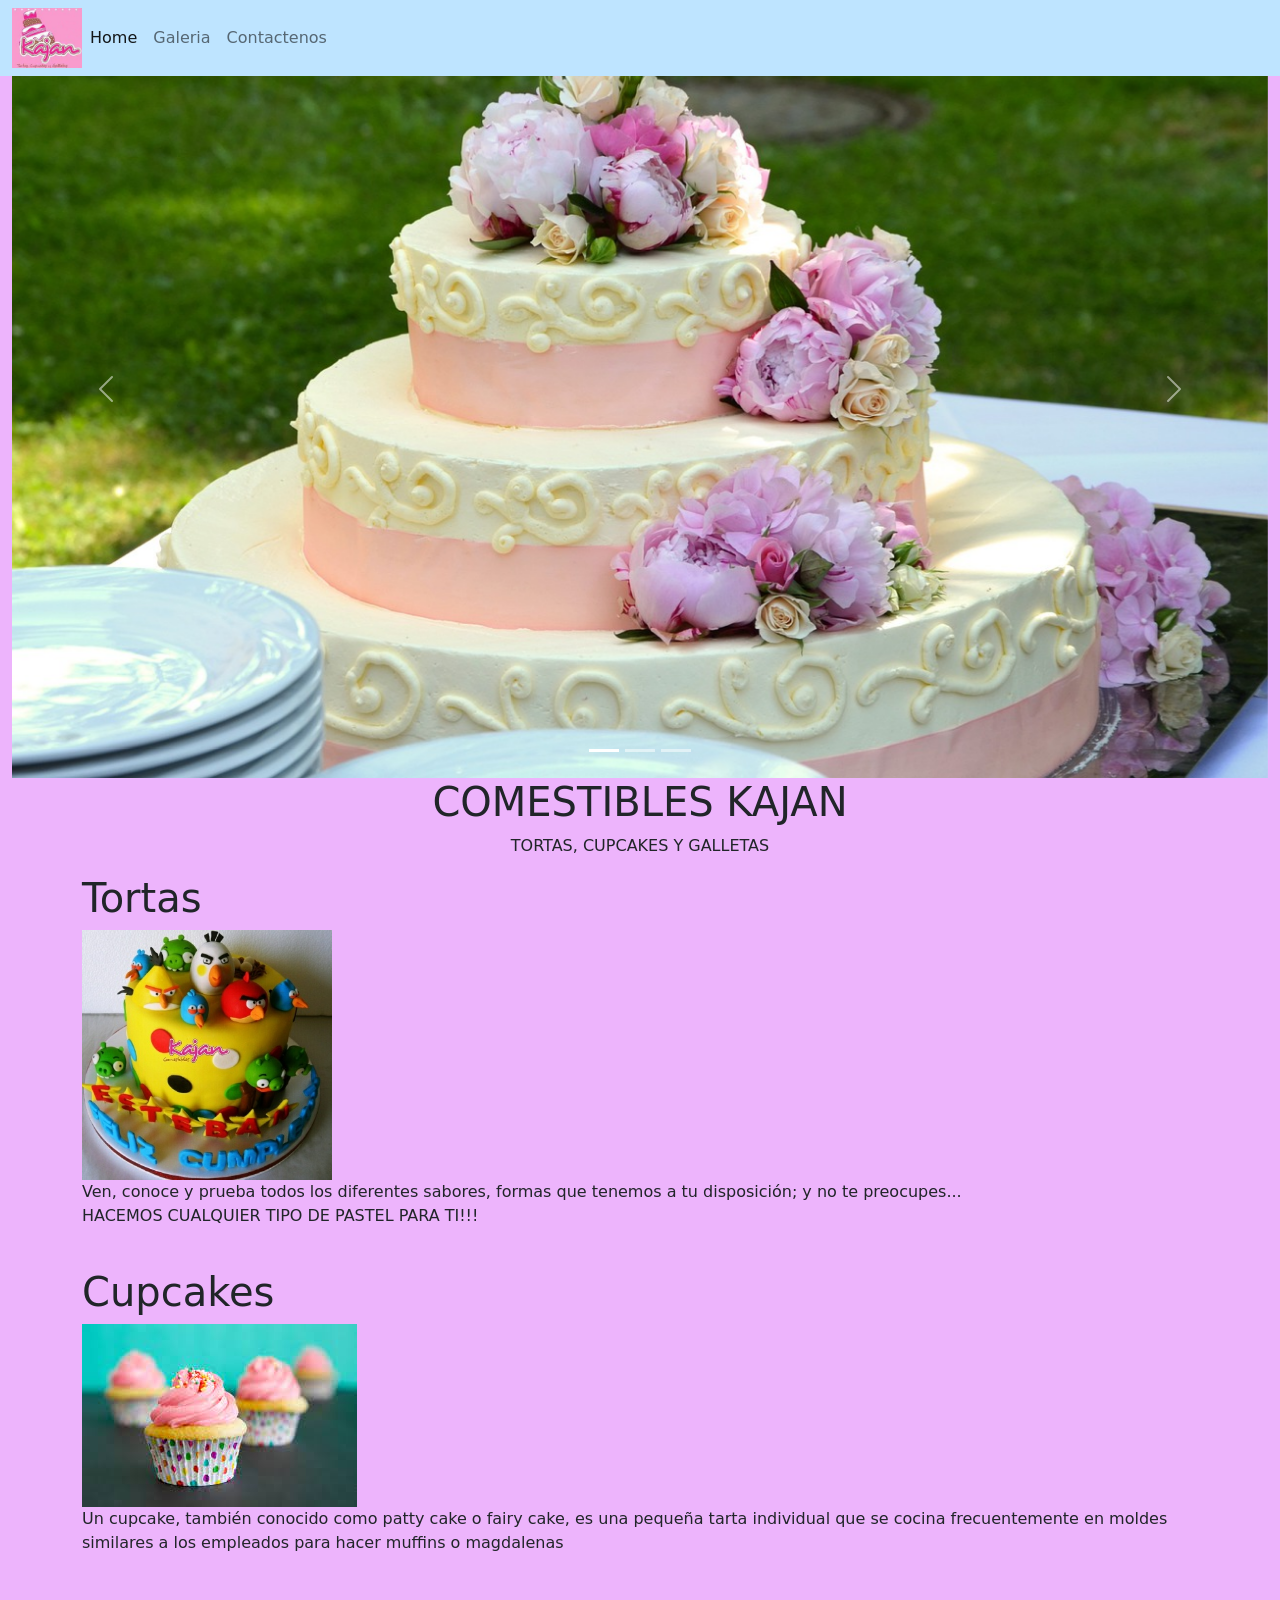
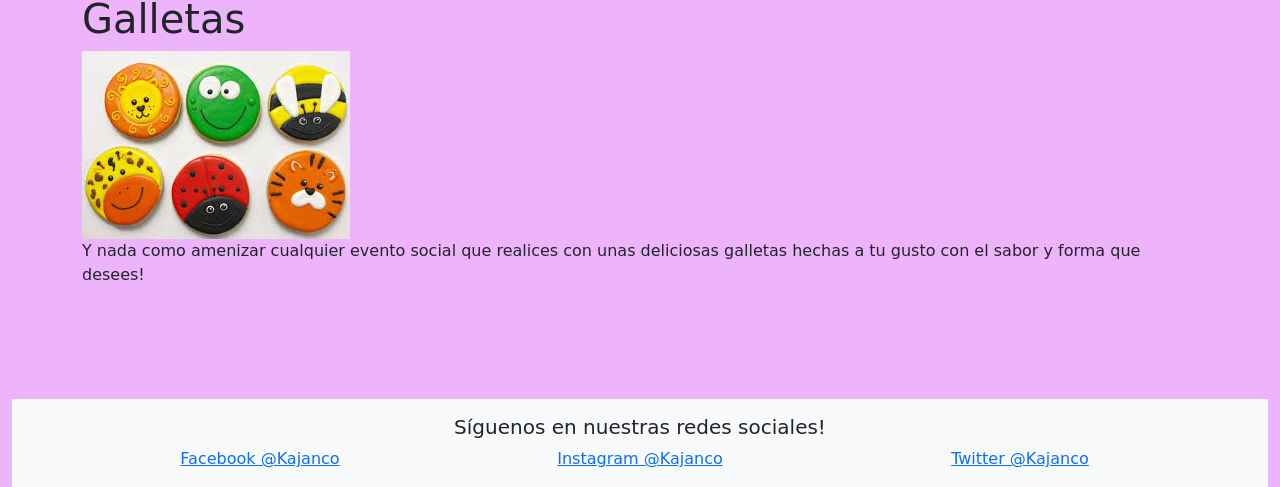
<file: index.html>
<!DOCTYPE html>
<html lang="en">

<head>
    <meta charset="UTF-8">
    <meta http-equiv="X-UA-Compatible" content="IE=edge">
    <meta name="viewport" content="width=device-width, initial-scale=1.0">

    <title>COMESTIBLES KAJAN</title>
    <!-- CSS only -->
    <link rel="stylesheet" href="css/bootstrap.min.css">
    <link rel="stylesheet" href="./css/estilos.css">
</head>

<body class="container-fluid">
    <nav class="navbar fixed-top navbar-expand-lg navbar-light" style="background-color: #bee4ff;">
        <div class="container-fluid">
            <img src="./imagenes/logo_pequeno.jpg" alt="" width="70px">
            <button class="navbar-toggler" type="button" data-bs-toggle="collapse" data-bs-target="#navbarNav"
                aria-controls="navbarNav" aria-expanded="false" aria-label="Toggle navigation">
                <span class="navbar-toggler-icon"></span>
            </button>
            <div class="collapse navbar-collapse" id="navbarNav">
                <ul class="navbar-nav">
                    <li class="nav-item">
                        <a class="nav-link active" aria-current="page" href="./index.html">Home</a>
                    </li>
                    <li class="nav-item">
                        <a class="nav-link" href="./paginas/Galeria.html">Galeria</a>
                    </li>
                    <li class="nav-item">
                        <a class="nav-link" href="Patients/add.php">Contactenos</a>
                    </li>   
                </ul>
            </div>
        </div>
    </nav>

    <section class="row">

        <div class="col-12">
            <div id="carouselExampleIndicators" class="carousel slide" data-bs-ride="carousel">
                <div class="carousel-indicators">
                    <button type="button" data-bs-target="#carouselExampleIndicators" data-bs-slide-to="0"
                        class="active" aria-current="true" aria-label="Slide 1"></button>
                    <button type="button" data-bs-target="#carouselExampleIndicators" data-bs-slide-to="1"
                        aria-label="Slide 2"></button>
                    <button type="button" data-bs-target="#carouselExampleIndicators" data-bs-slide-to="2"
                        aria-label="Slide 3"></button>
                    </div>
                    <div class="carousel-inner">
                        <div class="carousel-item active">
                            <img src="./imagenes/1.jpg" class="d-block w-100" alt="...">
                        </div>
                        <div class="carousel-item">
                            <img src="./imagenes/2.jpg" class="d-block w-100" alt="...">
                        </div>
                        <div class="carousel-item">
                            <img src="./imagenes/3.jpg" class="d-block w-100" alt="...">
                        </div>
                    </div>
                    <button class="carousel-control-prev" type="button" data-bs-target="#carouselExampleIndicators"
                        data-bs-slide="prev">
                        <span class="carousel-control-prev-icon" aria-hidden="true"></span>
                        <span class="visually-hidden">Previous</span>
                    </button>
                    <button class="carousel-control-next" type="button" data-bs-target="#carouselExampleIndicators"
                        data-bs-slide="next">
                        <span class="carousel-control-next-icon" aria-hidden="true"></span>
                        <span class="visually-hidden">Next</span>
                    </button>
            </div>
        </div>
    </section>



    
    <center><h1> COMESTIBLES KAJAN   </h1> </center><!-- ALT SHIFT A PARA NOTAS  INTERNAS -->

    <center><P> TORTAS, CUPCAKES Y GALLETAS</P></center>

<div class="container">
<h1>Tortas</h1>
<img src="imagenes/torta 1.jpg" width="250" height="250"  alt="">
<br>
<p>Ven, conoce y prueba todos los diferentes sabores, formas que tenemos a tu 
    disposición; y no te preocupes... 
<br> HACEMOS CUALQUIER TIPO DE PASTEL PARA TI!!!</p>  
</div>

<br>


<div class="container">
<h1>Cupcakes</h1>
<img src="imagenes/cupcake.jpg" alt="">
<br>
<p>Un cupcake, también conocido como patty cake o fairy cake, es una pequeña tarta individual que se cocina frecuentemente en moldes similares a los empleados para hacer muffins o magdalenas</p>

</div>
<br>


<div class="container">
<h1>Galletas</h1>
<img src="imagenes/galletas.jpg" alt="">
<br>
<p>Y nada como amenizar cualquier evento social que realices con unas deliciosas galletas hechas a tu gusto con el sabor y forma que desees!</p>



</div>
<br>
<br>
<br>
<br>

<footer class="footer mt-auto py-3 bg-light pt-3">
    <div class="container">
      <div class="row text-center">
        <div class="col">
          <h5>Síguenos en nuestras redes sociales!</h5>
        </div>
      </div>
      <div class="row text-center d-flex justify-content-center">
        <div class="col">
          <a href="#">
            Facebook @Kajanco
          </a>
        </div>
        <div class="col">
          <a href="#">
            Instagram @Kajanco
          </a>
        </div>
        <div class="col">
          <a href="#">
            Twitter @Kajanco
          </a>
        </div>
      </div>

    </div>
  </footer>
  <script src="../js/bootstrap.min.js"></script>
</body>




</html>
</file>
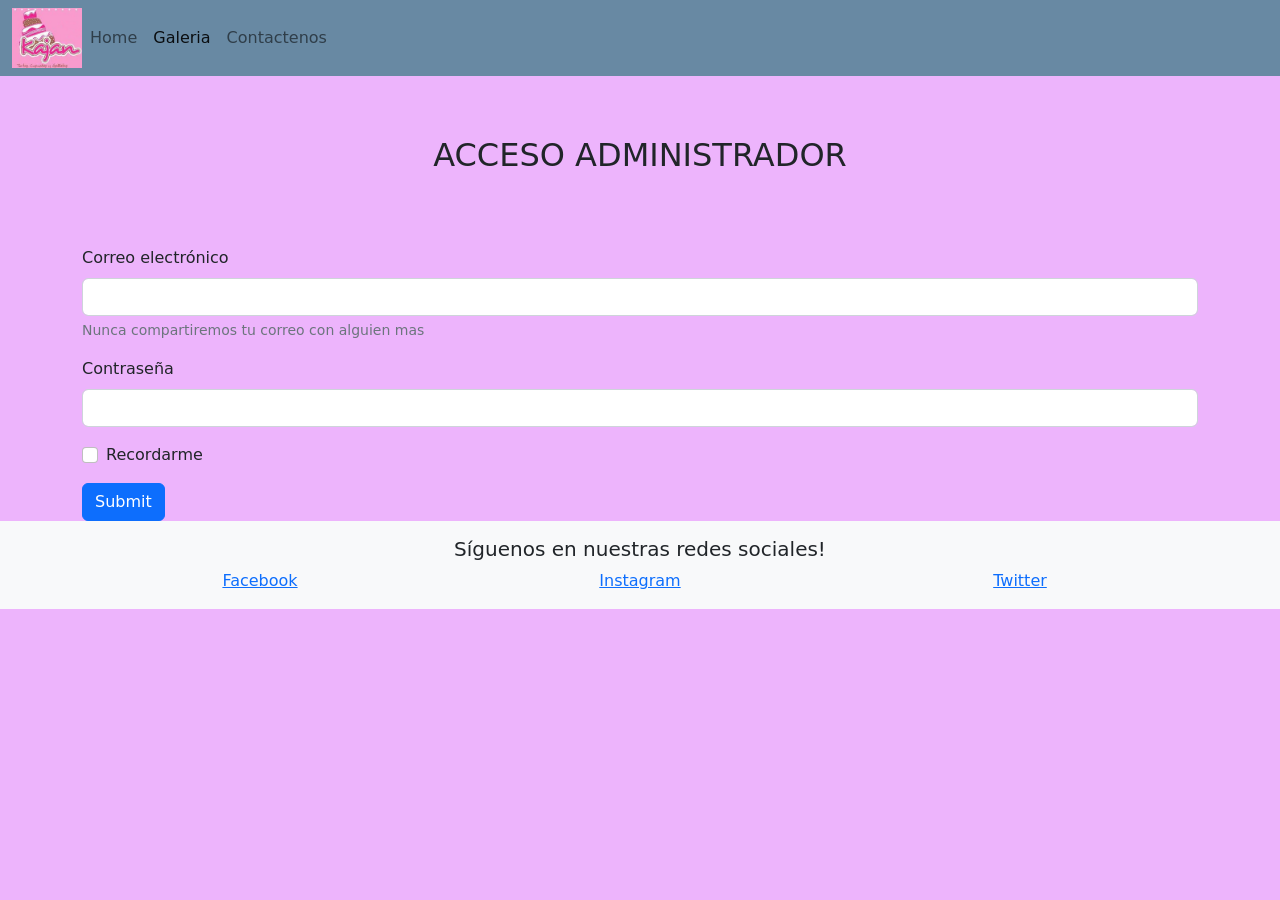
<file: admi.html>
<!DOCTYPE html>
<html lang="en">
<head>
    <meta charset="UTF-8">
    <meta http-equiv="X-UA-Compatible" content="IE=edge">
    <meta name="viewport" content="width=device-width, initial-scale=1.0">
    <title>Document</title>
    <!-- CSS only -->
<link href="https://cdn.jsdelivr.net/npm/bootstrap@5.2.2/dist/css/bootstrap.min.css" rel="stylesheet" integrity="sha384-Zenh87qX5JnK2Jl0vWa8Ck2rdkQ2Bzep5IDxbcnCeuOxjzrPF/et3URy9Bv1WTRi" crossorigin="anonymous">
<link rel="stylesheet" href="../css/bootstrap.min.css">
<link rel="stylesheet" href="./css/estilos.css">

</head>
<body>

  <nav class="navbar fixed-top navbar-expand-lg navbar-light " style="background-color: #6889a3;">
    <div class="container-fluid">
      <img src="./imagenes/logo_pequeno.jpg" alt="" width="70px">
      <button class="navbar-toggler" type="button" data-bs-toggle="collapse" data-bs-target="#navbarNav"
          aria-controls="navbarNav" aria-expanded="false" aria-label="Toggle navigation">
          <span class="navbar-toggler-icon"></span>
      </button>
      <div class="collapse navbar-collapse" id="navbarNav">
        <ul class="navbar-nav">
          <li class="nav-item">
              <a class="nav-link" aria-current="page" href="index.html">Home</a>
          </li>
          <li class="nav-item">
              <a class="nav-link active" href="paginas/Galeria.html">Galeria</a>
          </li>
          <li class="nav-item">
            <a class="nav-link" href="./Patients/add.php">Contactenos</a>
        </li>
          <!--li class="nav-item">
              <a class="nav-link" href="../crearUsuario.php">Contactenos</a>
          </li-->
        </ul>
      </div>
    </div>
  </nav>
  <section class="row mt-5 espacio">
    <div class="col-12 text-center">
        <div class="row">
            <div class="col-12">
              <br>
        
                <h2> ACCESO ADMINISTRADOR</h2>
            </div>
        </div>
        </div>
    </div>
</section>
<div class="container" > 
    <form  action="./Patients/index.php">
        <div class="mb-3">
          <label for="exampleInputEmail1" class="form-label">Correo electrónico</label>
          <input type="email" class="form-control" id="exampleInputEmail1" aria-describedby="emailHelp">
          <div id="emailHelp" class="form-text">Nunca compartiremos tu correo con alguien mas</div>
        </div>
        <div class="mb-3">
          <label for="exampleInputPassword1" class="form-label">Contraseña</label>
          <input type="password" class="form-control" id="exampleInputPassword1">
        </div>
        <div class="mb-3 form-check">
          <input type="checkbox" class="form-check-input" id="exampleCheck1">
          <label class="form-check-label" for="exampleCheck1">Recordarme</label>
        </div>
        <button type="submit" class="btn btn-primary">Submit</button>
      </form>
    </div>

      <footer class="footer mt-auto py-3 bg-light pt-3">
        <div class="container">
          <div class="row text-center">
            <div class="col">
              <h5>Síguenos en nuestras redes sociales!</h5>
            </div>
          </div>
          <div class="row text-center d-flex justify-content-center">
            <div class="col">
              <a href="#">
                Facebook
              </a>
            </div>
            <div class="col">
              <a href="#">
                Instagram
              </a>
            </div>
            <div class="col">
              <a href="#">
                Twitter
              </a>
            </div>
          </div>
    
        </div>
      </footer>
      <script src="../js/bootstrap.min.js"></script>
</body>
</html>
</file>
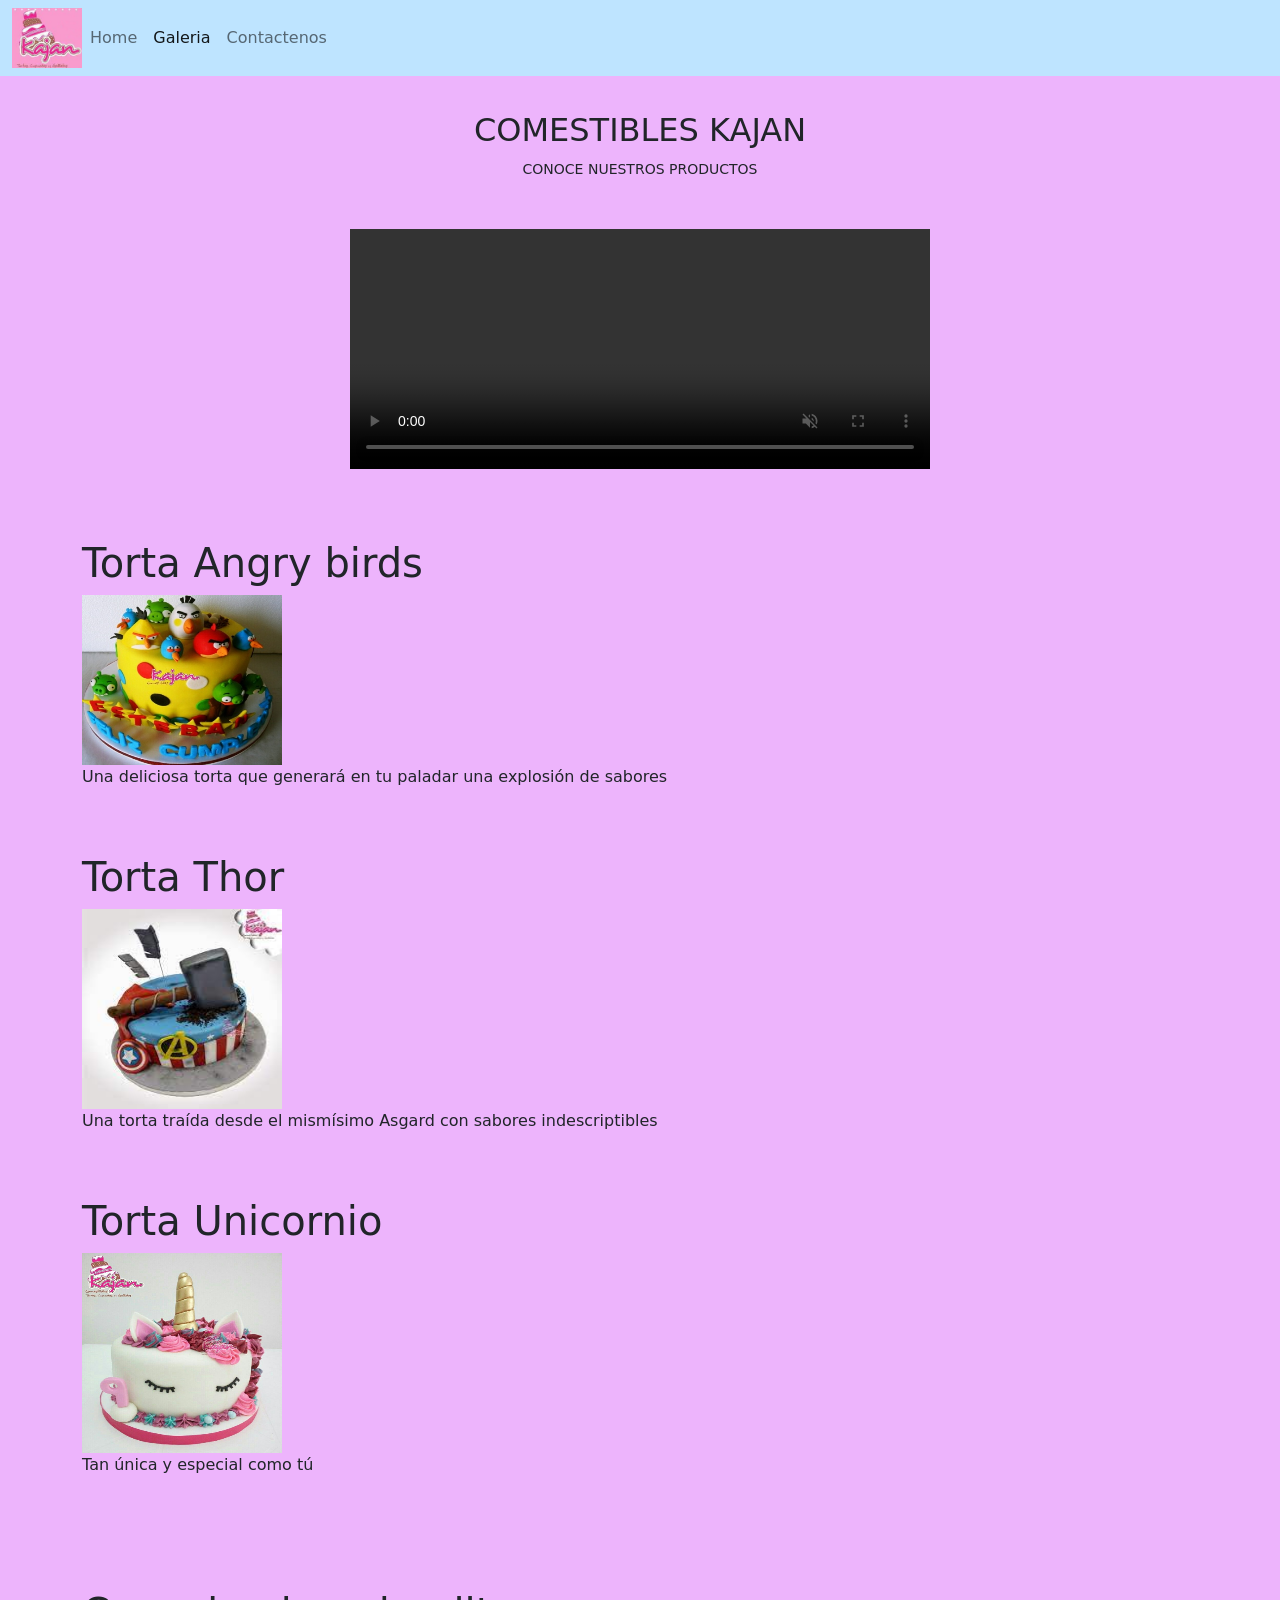
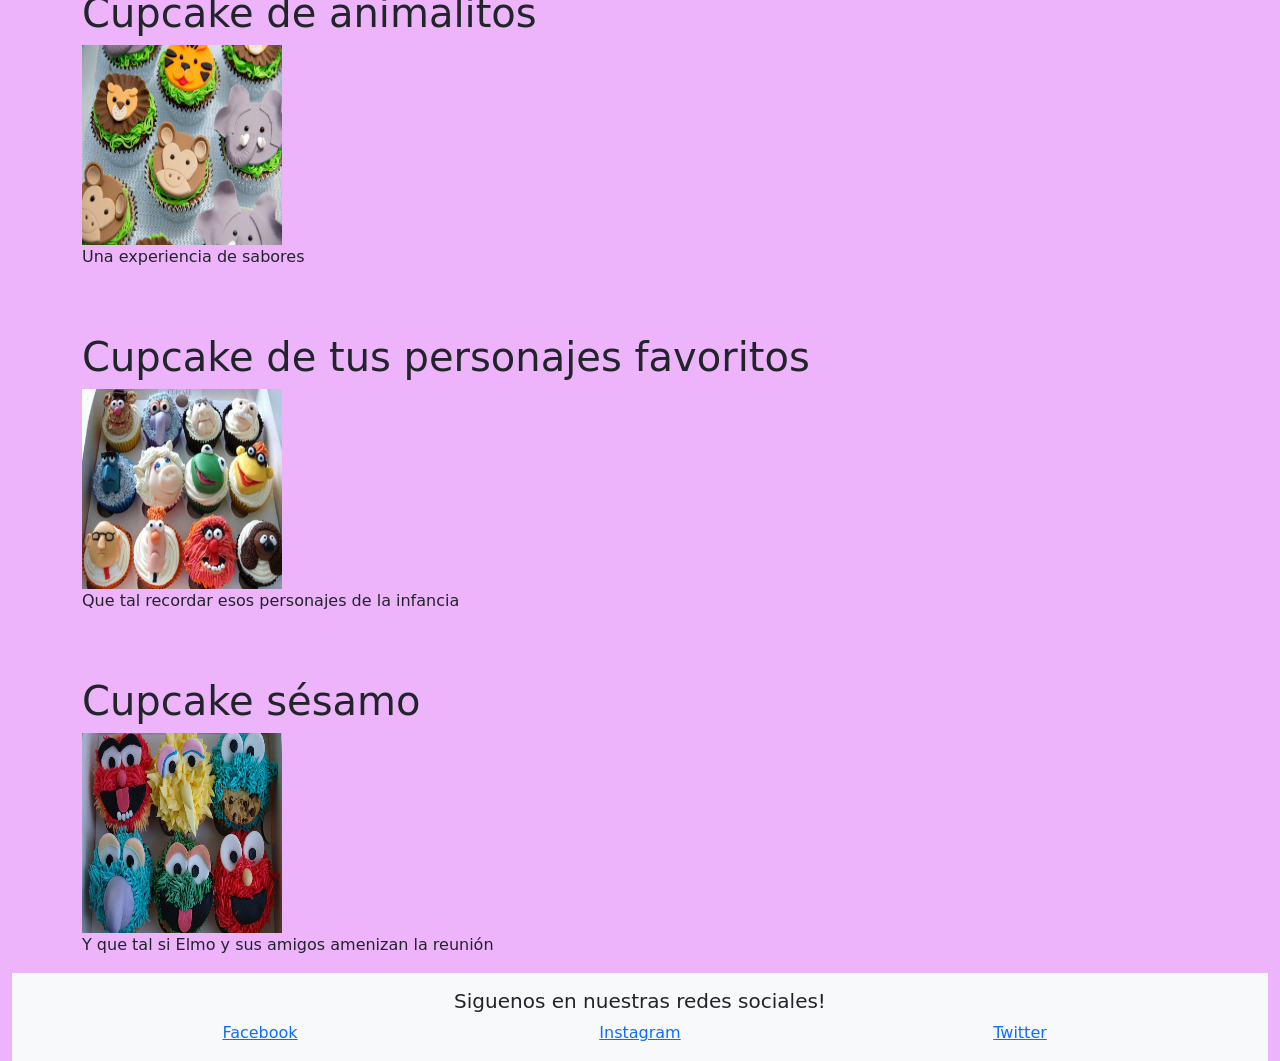
<file: paginas/Galeria.html>
<!DOCTYPE html>
<html lang="en">

<head>
  <meta charset="UTF-8">
  <meta http-equiv="X-UA-Compatible" content="IE=edge">
  <meta name="viewport" content="width=device-width, initial-scale=1.0">
  <title>COMESTIBLES KAJAN</title>
  <!-- CSS only -->
  <link rel="stylesheet" href="../css/bootstrap.min.css">
  <link rel="stylesheet" href="../css/estilos.css">
</head>

<body class="container-fluid">
  <nav class="navbar fixed-top navbar-expand-lg navbar-light " style="background-color: #bee4ff;">
    <div class="container-fluid">
      <img src="../imagenes/logo_pequeno.jpg" alt="" width="70px">
      <button class="navbar-toggler" type="button" data-bs-toggle="collapse" data-bs-target="#navbarNav"
          aria-controls="navbarNav" aria-expanded="false" aria-label="Toggle navigation">
          <span class="navbar-toggler-icon"></span>
      </button>
      <div class="collapse navbar-collapse" id="navbarNav">
        <ul class="navbar-nav">
          <li class="nav-item">
              <a class="nav-link" aria-current="page" href="../index.html">Home</a>
          </li>
          <li class="nav-item">
              <a class="nav-link active" href="../paginas/Galeria.html">Galeria</a>
          </li>
          <li class="nav-item">
            <a class="nav-link" href="..//Patients/add.php  ">Contactenos</a>
        </li>
          <!--li class="nav-item">
              <a class="nav-link" href="../crearUsuario.php">Contactenos</a>
          </li-->
        </ul>
      </div>
    </div>
  </nav>

  <section class="row mt-5 espacio">
    <div class="col-12 text-center">
        <div class="row">
            <div class="col-12">
                <h2> COMESTIBLES KAJAN </h2>
                <small>CONOCE NUESTROS PRODUCTOS</small>
            </div>
        </div>
        <div class="row pt-5">
            <div class="col-12">
                <video src="../videos/1.mp4" autoplay muted loop controls width="580" height="240"></video>
            </div>
        </div>
    </div>
</section>

<div class="container">
  <h1>Torta Angry birds</h1>
  <img src="../imagenes/torta 1.jpg" alt="" width="200" height="170"  >
  <br>
  <p>Una deliciosa torta que generará en tu paladar una explosión de sabores</p>
  <br>
  <br>
  <h1>Torta Thor</h1>
  <img src="../imagenes/torta 2.jpg" alt="" width="200" height="200"  >
  <br>
  <p>Una torta traída desde el mismísimo Asgard con sabores indescriptibles</p>
  <br>
  <br>
  <h1>Torta Unicornio</h1>
  <img src="../imagenes/torta 3.jpg" alt="" width="200" height="200"  >
  <br>
  <p>Tan única y especial como tú</p>  
<br>
<br>
<br>
<br>
<h1>Cupcake de animalitos</h1>
<img src="../imagenes/animalitos.jpg" alt="" width="200" height="200"  >
<br>
<p>Una experiencia de sabores </p>
<br>
<br>
<h1>Cupcake de tus personajes favoritos</h1>
<img src="../imagenes/cupcake personajes favoritos.jpg" alt="" width="200" height="200"  >
<br>
<p>Que tal recordar esos personajes de la infancia</p>
<br>
<br>
<h1>Cupcake sésamo</h1>
<img src="../imagenes/plaza sezamo.jpg" alt="" width="200" height="200"  >
<br>
<p>Y que tal si Elmo y sus amigos amenizan la reunión</p>
  </div>



  <footer class="footer mt-auto py-3 bg-light pt-3">
    <div class="container">
      <div class="row text-center">
        <div class="col">
          <h5>Siguenos en nuestras redes sociales!</h5>
        </div>
      </div>
      <div class="row text-center d-flex justify-content-center">
        <div class="col">
          <a href="#">
            Facebook
          </a>
        </div>
        <div class="col">
          <a href="#">
            Instagram
          </a>
        </div>
        <div class="col">
          <a href="#">
            Twitter
          </a>
        </div>
      </div>

    </div>
  </footer>
  <script src="../js/bootstrap.min.js"></script>
</body>

</html>
</file>
<file: css/estilos.css>
body {

    background-color: rgb(237, 180, 252);

}
.espacio{
    padding-top: 5%;
    padding-bottom: 5%;
}
</file>
